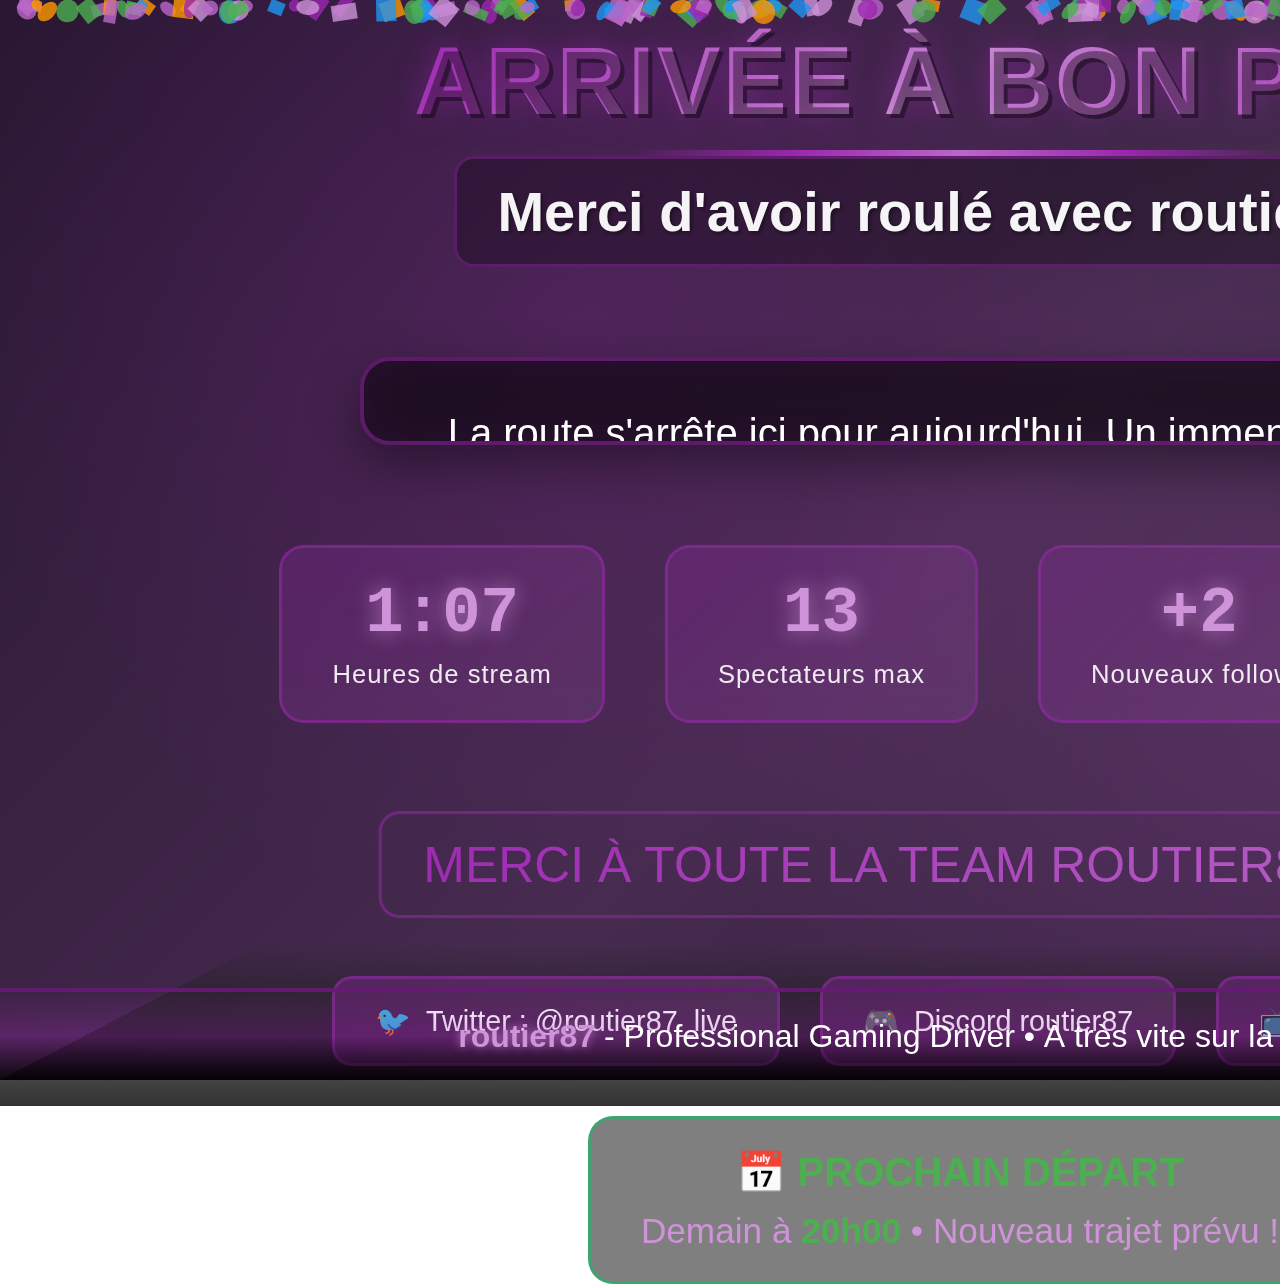
<file: scenes/scene_end.html>
<!DOCTYPE html>
<html lang="fr">
<head>
    <meta charset="UTF-8">
    <meta name="viewport" content="width=device-width, initial-scale=1.0">
    <title>Fin de Stream - routier87</title>
    <style>
        /* ===== RESET & BASE ===== */
        * {
            margin: 0;
            padding: 0;
            box-sizing: border-box;
        }

        body {
            font-family: 'Segoe UI', Tahoma, Geneva, Verdana, sans-serif;
            color: white;
            overflow: hidden;
            width: 1920px;
            height: 1080px;
            position: relative;
            background: transparent;
        }

        /* ===== FOND ANIMÉ FIN ===== */
        .end-bg {
            position: absolute;
            width: 100%;
            height: 100%;
            background: 
                radial-gradient(circle at 30% 30%, rgba(156, 39, 176, 0.2) 0%, transparent 40%),
                radial-gradient(circle at 70% 70%, rgba(186, 104, 200, 0.2) 0%, transparent 40%),
                linear-gradient(135deg, 
                    rgba(30, 10, 40, 0.95) 0%,
                    rgba(50, 20, 60, 0.9) 50%,
                    rgba(30, 10, 40, 0.95) 100%);
            animation: endGradient 15s ease infinite;
        }

        @keyframes endGradient {
            0%, 100% { 
                background-position: 0% 50%;
                opacity: 0.9;
            }
            50% { 
                background-position: 100% 50%;
                opacity: 1;
            }
        }

        /* ===== SOLEIL COUCHANT ===== */
        .sunset {
            position: absolute;
            width: 500px;
            height: 500px;
            top: -250px;
            right: -250px;
            background: radial-gradient(circle, 
                rgba(255, 100, 0, 0.8) 0%,
                rgba(255, 50, 0, 0.6) 30%,
                rgba(255, 0, 0, 0.4) 60%,
                transparent 70%);
            border-radius: 50%;
            animation: sunsetGlow 10s ease-in-out infinite alternate;
            filter: blur(40px);
        }

        @keyframes sunsetGlow {
            0% { 
                transform: scale(1);
                opacity: 0.7;
            }
            100% { 
                transform: scale(1.2);
                opacity: 0.9;
            }
        }

        /* ===== ROUTE FINALE ===== */
        .final-road {
            position: absolute;
            width: 100%;
            height: 300px;
            bottom: 0;
            background: linear-gradient(to top, 
                rgba(0, 0, 0, 0.8) 0%,
                rgba(30, 30, 30, 0.6) 50%,
                transparent 100%);
            transform: perspective(500px) rotateX(45deg);
            transform-origin: bottom;
            animation: roadDisappear 5s ease-out forwards;
        }

        @keyframes roadDisappear {
            0% { 
                transform: perspective(500px) rotateX(45deg) translateY(0);
                opacity: 1;
            }
            100% { 
                transform: perspective(500px) rotateX(45deg) translateY(300px);
                opacity: 0;
            }
        }

        /* ===== CONTENU PRINCIPAL ===== */
        .end-container {
            position: absolute;
            width: 100%;
            height: 100%;
            display: flex;
            flex-direction: column;
            justify-content: center;
            align-items: center;
            text-align: center;
            padding: 100px 50px 50px;
            z-index: 100;
            animation: endAppear 2s cubic-bezier(0.34, 1.56, 0.64, 1);
        }

        @keyframes endAppear {
            0% { 
                opacity: 0;
                transform: translateY(100px) scale(0.8);
            }
            60% {
                opacity: 1;
                transform: translateY(-10px) scale(1.05);
            }
            100% { 
                opacity: 1;
                transform: translateY(0) scale(1);
            }
        }

        .end-icon {
            font-size: 8em;
            margin-bottom: 30px;
            animation: endIconFloat 4s ease-in-out infinite;
            filter: drop-shadow(0 0 30px rgba(156, 39, 176, 0.7));
        }

        @keyframes endIconFloat {
            0%, 100% { 
                transform: translateY(0) rotate(0deg);
                filter: drop-shadow(0 0 30px rgba(156, 39, 176, 0.7));
            }
            25% { 
                transform: translateY(-30px) rotate(-10deg);
                filter: drop-shadow(0 0 40px rgba(186, 104, 200, 0.9));
            }
            50% { 
                transform: translateY(-15px) rotate(10deg);
                filter: drop-shadow(0 0 50px rgba(156, 39, 176, 1));
            }
            75% { 
                transform: translateY(-25px) rotate(-5deg);
                filter: drop-shadow(0 0 40px rgba(186, 104, 200, 0.9));
            }
        }

        .end-title {
            font-size: 6em;
            font-weight: 900;
            margin-bottom: 20px;
            background: linear-gradient(135deg, 
                #9C27B0 0%, 
                #BA68C8 25%, 
                #CE93D8 50%, 
                #BA68C8 75%, 
                #9C27B0 100%);
            -webkit-background-clip: text;
            background-clip: text;
            color: transparent;
            text-shadow: 
                4px 4px 0 rgba(0, 0, 0, 0.4),
                0 0 30px rgba(156, 39, 176, 0.5);
            animation: titlePulse 3s ease-in-out infinite;
            position: relative;
            letter-spacing: 2px;
        }

        @keyframes titlePulse {
            0%, 100% { 
                transform: scale(1);
                letter-spacing: 2px;
            }
            50% { 
                transform: scale(1.05);
                letter-spacing: 3px;
            }
        }

        .end-title::after {
            content: '';
            position: absolute;
            bottom: -20px;
            left: 20%;
            width: 60%;
            height: 6px;
            background: linear-gradient(to right, 
                transparent, 
                #9C27B0, 
                #BA68C8, 
                #9C27B0, 
                transparent);
            border-radius: 3px;
            animation: titleLine 3s ease-in-out infinite;
        }

        @keyframes titleLine {
            0%, 100% { 
                width: 60%; 
                left: 20%;
                opacity: 0.6;
            }
            50% { 
                width: 70%; 
                left: 15%;
                opacity: 1;
            }
        }

        .end-subtitle {
            font-size: 3.5em;
            margin-bottom: 50px;
            opacity: 0.95;
            text-shadow: 2px 2px 4px rgba(0, 0, 0, 0.5);
            background: rgba(0, 0, 0, 0.3);
            padding: 20px 40px;
            border-radius: 20px;
            border: 3px solid rgba(156, 39, 176, 0.4);
            animation: subtitleAppear 1s ease-out 0.5s both;
        }

        @keyframes subtitleAppear {
            0% { 
                opacity: 0;
                transform: translateY(30px);
            }
            100% { 
                opacity: 1;
                transform: translateY(0);
            }
        }

        /* ===== MESSAGE FINAL ===== */
        .end-message {
            font-size: 2.5em;
            max-width: 1200px;
            line-height: 1.6;
            margin: 40px 0 60px;
            padding: 40px 60px;
            background: rgba(0, 0, 0, 0.6);
            border-radius: 30px;
            backdrop-filter: blur(20px);
            border: 4px solid rgba(156, 39, 176, 0.5);
            box-shadow: 
                0 20px 50px rgba(0, 0, 0, 0.4),
                inset 0 0 50px rgba(156, 39, 176, 0.1);
            animation: messageAppear 1s ease-out 1s both;
            position: relative;
            overflow: hidden;
        }

        @keyframes messageAppear {
            0% { 
                opacity: 0;
                transform: scale(0.9) rotate(-2deg);
            }
            100% { 
                opacity: 1;
                transform: scale(1) rotate(0deg);
            }
        }

        .end-message::before {
            content: '';
            position: absolute;
            top: 0;
            left: -100%;
            width: 100%;
            height: 100%;
            background: linear-gradient(90deg, 
                transparent, 
                rgba(255, 255, 255, 0.05), 
                transparent);
            animation: messageShine 4s ease-in-out infinite;
        }

        @keyframes messageShine {
            0% { left: -100%; }
            100% { left: 100%; }
        }

        /* ===== STATISTIQUES FINALES ===== */
        .final-stats {
            display: flex;
            gap: 60px;
            margin: 40px 0;
            animation: statsAppear 1s ease-out 1.5s both;
        }

        @keyframes statsAppear {
            0% { 
                opacity: 0;
                transform: translateY(50px);
            }
            100% { 
                opacity: 1;
                transform: translateY(0);
            }
        }

        .final-stat {
            background: linear-gradient(135deg, 
                rgba(156, 39, 176, 0.25) 0%, 
                rgba(186, 104, 200, 0.15) 100%);
            padding: 30px 50px;
            border-radius: 25px;
            min-width: 220px;
            border: 3px solid rgba(156, 39, 176, 0.5);
            backdrop-filter: blur(15px);
            transition: all 0.5s ease;
            position: relative;
            overflow: hidden;
        }

        .final-stat:hover {
            transform: translateY(-15px) scale(1.1);
            background: linear-gradient(135deg, 
                rgba(156, 39, 176, 0.35) 0%, 
                rgba(186, 104, 200, 0.25) 100%);
            box-shadow: 
                0 20px 40px rgba(156, 39, 176, 0.3),
                inset 0 0 30px rgba(255, 255, 255, 0.1);
        }

        .final-stat::before {
            content: '';
            position: absolute;
            top: 0;
            left: -100%;
            width: 100%;
            height: 100%;
            background: linear-gradient(90deg, 
                transparent, 
                rgba(255, 255, 255, 0.1), 
                transparent);
            transition: left 0.8s;
        }

        .final-stat:hover::before {
            left: 100%;
        }

        .stat-number {
            font-size: 4em;
            font-weight: 900;
            color: #CE93D8;
            margin-bottom: 10px;
            font-family: 'Courier New', monospace;
            text-shadow: 0 0 20px rgba(206, 147, 216, 0.7);
        }

        .stat-label {
            font-size: 1.6em;
            opacity: 0.9;
            letter-spacing: 1px;
        }

        /* ===== MERCI & RÉSEAUX ===== */
        .thank-you {
            font-size: 3em;
            margin: 50px 0 30px;
            animation: thankYouPulse 2s ease-in-out infinite;
            background: linear-gradient(135deg, #9C27B0, #BA68C8);
            -webkit-background-clip: text;
            background-clip: text;
            color: transparent;
            padding: 20px 40px;
            border-radius: 20px;
            border: 3px solid rgba(156, 39, 176, 0.5);
        }

        @keyframes thankYouPulse {
            0%, 100% { transform: scale(1); }
            50% { transform: scale(1.05); }
        }

        .social-links {
            display: flex;
            gap: 40px;
            margin-top: 30px;
            animation: linksAppear 1s ease-out 2s both;
        }

        .social-link {
            background: linear-gradient(135deg, 
                rgba(156, 39, 176, 0.3) 0%, 
                rgba(186, 104, 200, 0.2) 100%);
            padding: 25px 40px;
            border-radius: 20px;
            font-size: 1.8em;
            border: 3px solid rgba(156, 39, 176, 0.5);
            backdrop-filter: blur(10px);
            transition: all 0.4s ease;
            cursor: pointer;
            min-width: 250px;
            text-align: center;
            display: flex;
            align-items: center;
            justify-content: center;
            gap: 15px;
        }

        .social-link:hover {
            transform: translateY(-10px) scale(1.1);
            background: linear-gradient(135deg, 
                rgba(156, 39, 176, 0.5) 0%, 
                rgba(186, 104, 200, 0.4) 100%);
            box-shadow: 0 20px 40px rgba(156, 39, 176, 0.4);
        }

        /* ===== PROCHAIN STREAM ===== */
        .next-stream {
            margin-top: 50px;
            padding: 30px 50px;
            background: rgba(0, 0, 0, 0.5);
            border-radius: 25px;
            border: 3px solid rgba(0, 200, 100, 0.5);
            animation: nextStreamAppear 1s ease-out 2.5s both;
        }

        .next-stream h3 {
            font-size: 2.5em;
            color: #4CAF50;
            margin-bottom: 15px;
        }

        .next-stream p {
            font-size: 2.2em;
            color: #CE93D8;
        }

        /* ===== CONFETTIS FINAUX ===== */
        .confetti-container {
            position: absolute;
            width: 100%;
            height: 100%;
            pointer-events: none;
            z-index: 50;
        }

        .confetti {
            position: absolute;
            width: 20px;
            height: 20px;
            background: var(--color);
            border-radius: 50%;
            animation: confettiFall 5s linear forwards;
            opacity: 0.8;
        }

        @keyframes confettiFall {
            0% {
                transform: translateY(-100px) translateX(calc(var(--x) * 1920px)) rotate(0deg);
                opacity: 0;
            }
            10% {
                opacity: 1;
            }
            90% {
                opacity: 1;
            }
            100% {
                transform: translateY(1080px) translateX(calc(var(--x) * 1920px + var(--dx) * 200px)) rotate(720deg);
                opacity: 0;
            }
        }

        /* ===== FOOTER FINAL ===== */
        .final-footer {
            position: absolute;
            bottom: 0;
            left: 0;
            width: 100%;
            text-align: center;
            font-size: 2em;
            padding: 25px;
            background: linear-gradient(to top, 
                rgba(0, 0, 0, 0.8) 0%,
                rgba(156, 39, 176, 0.3) 50%,
                transparent 100%);
            border-top: 4px solid rgba(156, 39, 176, 0.6);
            animation: footerAppear 1s ease-out 3s both;
            z-index: 100;
        }

        .final-footer strong {
            color: #CE93D8;
            text-shadow: 0 0 10px rgba(206, 147, 216, 0.7);
        }
    </style>
</head>
<body>
    <!-- Fond animé -->
    <div class="end-bg"></div>

    <!-- Soleil couchant -->
    <div class="sunset"></div>

    <!-- Route finale -->
    <div class="final-road"></div>

    <!-- Confettis -->
    <div class="confetti-container" id="confetti"></div>

    <!-- Contenu principal -->
    <div class="end-container">
        <div class="end-icon">🏁</div>
        <h1 class="end-title">ARRIVÉE À BON PORT</h1>
        <h2 class="end-subtitle">Merci d'avoir roulé avec routier87 !</h2>

        <!-- Message final -->
        <div class="end-message">
            La route s'arrête ici pour aujourd'hui. Un immense merci à tous les routiers présents 
            pour ce super voyage ! Vous avez été incroyables, merci pour vos encouragements, 
            vos messages et votre bonne humeur. <br><br>
            <span style="color: #CE93D8; font-weight: bold;">
                On se retrouve très vite pour de nouvelles aventures !
            </span>
        </div>

        <!-- Statistiques finales -->
        <div class="final-stats">
            <div class="final-stat">
                <div class="stat-number" id="stat-hours">2:15</div>
                <div class="stat-label">Heures de stream</div>
            </div>
            <div class="final-stat">
                <div class="stat-number" id="stat-viewers">42</div>
                <div class="stat-label">Spectateurs max</div>
            </div>
            <div class="final-stat">
                <div class="stat-number" id="stat-followers">+8</div>
                <div class="stat-label">Nouveaux follows</div>
            </div>
            <div class="final-stat">
                <div class="stat-number" id="stat-likes">156</div>
                <div class="stat-label">Likes ❤️</div>
            </div>
        </div>

        <!-- Message de remerciement -->
        <div class="thank-you">
            MERCI À TOUTE LA TEAM ROUTIER87 ! 🚛💨
        </div>

        <!-- Liens réseaux -->
        <div class="social-links">
            <div class="social-link" onclick="openLink('twitter')">
                <span style="color: #1DA1F2;">🐦</span>
                Twitter : @routier87_live
            </div>
            <div class="social-link" onclick="openLink('discord')">
                <span style="color: #7289DA;">🎮</span>
                Discord routier87
            </div>
            <div class="social-link" onclick="openLink('youtube')">
                <span style="color: #FF0000;">📺</span>
                YouTube routier87
            </div>
        </div>

        <!-- Prochain stream -->
        <div class="next-stream">
            <h3>📅 PROCHAIN DÉPART</h3>
            <p>Demain à <strong style="color: #4CAF50;">20h00</strong> • Nouveau trajet prévu !</p>
        </div>
    </div>

    <!-- Footer final -->
    <div class="final-footer">
        <strong>routier87</strong> - Professional Gaming Driver • À très vite sur la route ! 🚚✨
    </div>

    <script>
        // ===== CONFIGURATION =====
        const endConfig = {
            streamDuration: "2:15",
            maxViewers: 42,
            newFollowers: 8,
            totalLikes: 156,
            nextStream: "à la prochaine",
            socialLinks: {
                twitter: "",
                discord: "https://discord.gg/N5AbaAw7yu",
                youtube: "https://www.youtube.com/@Routier87"
            }
        };

        // ===== INITIALISATION =====
        document.addEventListener('DOMContentLoaded', function() {
            console.log("🏁 Scène Fin de Stream routier87 chargée");
            
            // Mettre à jour les statistiques
            updateEndStats();
            
            // Lancer les confettis
            launchConfetti();
            
            // Animation de la route
            animateFinalRoad();
            
            // Sons de fin (optionnel)
            playEndSounds();
            
            // Message de remerciement animé
            animateThankYou();
        });

        // ===== FONCTIONS =====
        function updateEndStats() {
            document.getElementById('stat-hours').textContent = endConfig.streamDuration;
            document.getElementById('stat-viewers').textContent = endConfig.maxViewers;
            document.getElementById('stat-followers').textContent = `+${endConfig.newFollowers}`;
            document.getElementById('stat-likes').textContent = endConfig.totalLikes;
            
            // Animation des chiffres
            animateNumbers();
        }

        function animateNumbers() {
            const numbers = document.querySelectorAll('.stat-number');
            numbers.forEach((element, index) => {
                const finalValue = element.textContent;
                element.textContent = '0';
                
                let start = 0;
                const end = parseInt(finalValue.replace('+', '').replace(':', ''));
                const duration = 2000;
                const increment = end / (duration / 16);
                
                const timer = setInterval(() => {
                    start += increment;
                    if (start >= end) {
                        element.textContent = finalValue;
                        clearInterval(timer);
                    } else {
                        if (index === 0) {
                            // Format heures:minutes
                            const hours = Math.floor(start / 60);
                            const minutes = Math.floor(start % 60);
                            element.textContent = `${hours}:${minutes.toString().padStart(2, '0')}`;
                        } else {
                            element.textContent = index === 2 ? `+${Math.floor(start)}` : Math.floor(start);
                        }
                    }
                }, 16);
            });
        }

        function launchConfetti() {
            const container = document.getElementById('confetti');
            const colors = ['#9C27B0', '#BA68C8', '#CE93D8', '#4CAF50', '#2196F3', '#FF9800'];
            const count = 200;
            
            for (let i = 0; i < count; i++) {
                const confetti = document.createElement('div');
                confetti.className = 'confetti';
                confetti.style.cssText = `
                    --x: ${Math.random()};
                    --dx: ${Math.random() * 2 - 1};
                    --color: ${colors[Math.floor(Math.random() * colors.length)]};
                    left: ${Math.random() * 100}%;
                    animation-delay: ${Math.random() * 3}s;
                    width: ${Math.random() * 15 + 10}px;
                    height: ${Math.random() * 15 + 10}px;
                    background: var(--color);
                    border-radius: ${Math.random() > 0.5 ? '50%' : '0'};
                    transform: rotate(${Math.random() * 360}deg);
                `;
                container.appendChild(confetti);
            }
            
            // Relancer les confettis toutes les 5 secondes
            setInterval(() => {
                const newConfetti = document.createElement('div');
                newConfetti.className = 'confetti';
                newConfetti.style.cssText = `
                    --x: ${Math.random()};
                    --dx: ${Math.random() * 2 - 1};
                    --color: ${colors[Math.floor(Math.random() * colors.length)]};
                    left: ${Math.random() * 100}%;
                    animation-delay: 0s;
                    width: ${Math.random() * 15 + 10}px;
                    height: ${Math.random() * 15 + 10}px;
                    background: var(--color);
                    border-radius: ${Math.random() > 0.5 ? '50%' : '0'};
                `;
                container.appendChild(newConfetti);
                
                // Nettoyer après animation
                setTimeout(() => {
                    if (newConfetti.parentNode) {
                        newConfetti.remove();
                    }
                }, 5000);
            }, 5000);
        }

        function animateFinalRoad() {
            const road = document.querySelector('.final-road');
            let position = 0;
            
            const interval = setInterval(() => {
                position += 5;
                road.style.transform = `perspective(500px) rotateX(45deg) translateY(${position}px)`;
                
                if (position > 300) {
                    clearInterval(interval);
                    road.style.opacity = '0';
                }
            }, 100);
        }

        function playEndSounds() {
            // Optionnel : jouer un son de fin
            // const audio = new Audio('sounds/end_sound.mp3');
            // audio.volume = 0.3;
            // audio.play().catch(e => console.log("Son non joué"));
        }

        function animateThankYou() {
            const thankYou = document.querySelector('.thank-you');
            let scale = 1;
            let growing = true;
            
            setInterval(() => {
                if (growing) {
                    scale += 0.01;
                    if (scale >= 1.05) growing = false;
                } else {
                    scale -= 0.01;
                    if (scale <= 1) growing = true;
                }
                thankYou.style.transform = `scale(${scale})`;
            }, 50);
        }

        function openLink(platform) {
            const url = endConfig.socialLinks[platform];
            if (url) {
                // Pour OBS, on peut afficher une notification
                console.log(`Ouverture de ${platform}: ${url}`);
                
                // Effet visuel sur le bouton cliqué
                const link = event.target.closest('.social-link');
                if (link) {
                    link.style.background = 'linear-gradient(135deg, rgba(156, 39, 176, 0.7), rgba(186, 104, 200, 0.6))';
                    link.style.transform = 'scale(1.2)';
                    
                    setTimeout(() => {
                        link.style.background = '';
                        link.style.transform = '';
                    }, 300);
                }
            }
        }

        // ===== RACCOURCIS CLAVIER =====
        document.addEventListener('keydown', function(e) {
            switch(e.key) {
                case 'c': // Plus de confettis
                    launchConfetti();
                    break;
                case 'r': // Relancer l'animation de la route
                    document.querySelector('.final-road').style.cssText = `
                        position: absolute;
                        width: 100%;
                        height: 300px;
                        bottom: 0;
                        background: linear-gradient(to top, 
                            rgba(0, 0, 0, 0.8) 0%,
                            rgba(30, 30, 30, 0.6) 50%,
                            transparent 100%);
                        transform: perspective(500px) rotateX(45deg) translateY(0);
                        opacity: 1;
                    `;
                    setTimeout(animateFinalRoad, 100);
                    break;
                case '1': openLink('twitter'); break;
                case '2': openLink('discord'); break;
                case '3': openLink('youtube'); break;
                case '+': // Augmenter les follows
                    endConfig.newFollowers++;
                    updateEndStats();
                    break;
            }
        });

        // ===== API POUR OBS =====
        window.END_SCENE = {
            updateStats: (stats) => {
                if (stats.streamDuration) endConfig.streamDuration = stats.streamDuration;
                if (stats.maxViewers) endConfig.maxViewers = stats.maxViewers;
                if (stats.newFollowers) endConfig.newFollowers = stats.newFollowers;
                if (stats.totalLikes) endConfig.totalLikes = stats.totalLikes;
                updateEndStats();
            },
            launchMoreConfetti: () => launchConfetti(),
            setNextStream: (time) => {
                endConfig.nextStream = time;
                document.querySelector('.next-stream p').innerHTML = 
                    `Demain à <strong style="color: #4CAF50;">${time}</strong> • Nouveau trajet prévu !`;
            }
        };
    </script>
</body>
</html>
</file>
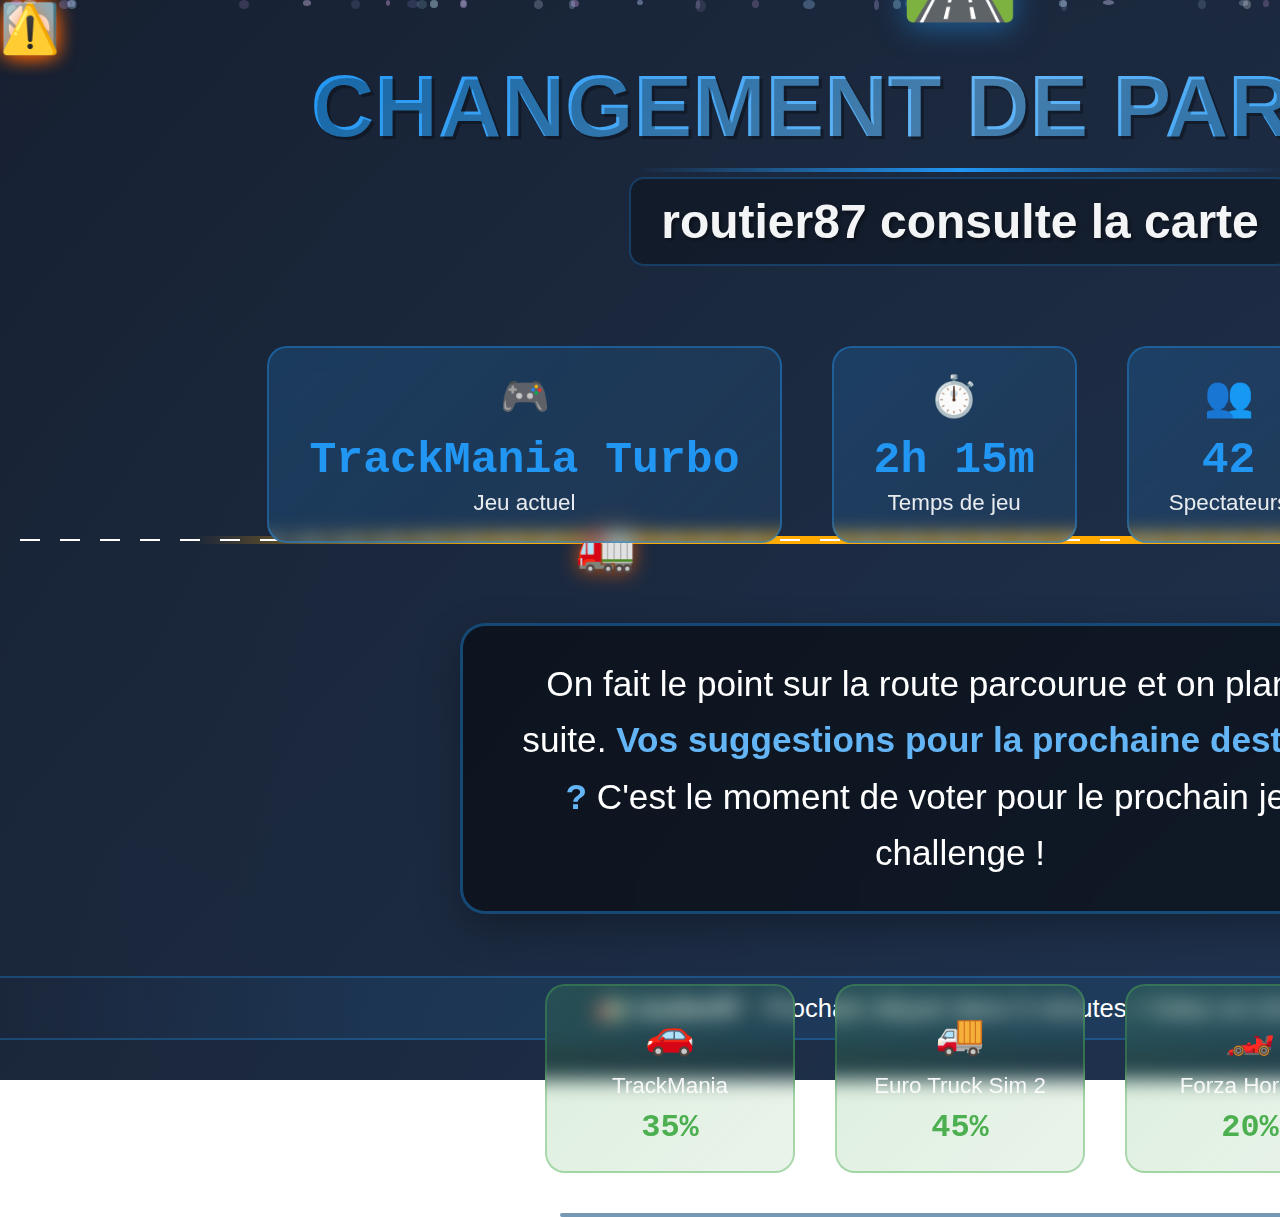
<file: scenes/scene_inter.html>
<!DOCTYPE html>
<html lang="fr">
<head>
    <meta charset="UTF-8">
    <meta name="viewport" content="width=device-width, initial-scale=1.0">
    <title>Intermission - routier87</title>
    <style>
        /* ===== RESET & BASE ===== */
        * {
            margin: 0;
            padding: 0;
            box-sizing: border-box;
        }

        body {
            font-family: 'Segoe UI', Tahoma, Geneva, Verdana, sans-serif;
            color: white;
            overflow: hidden;
            width: 1920px;
            height: 1080px;
            position: relative;
            background: transparent;
        }

        /* ===== FOND ANIMÉ INTERMISSION ===== */
        .inter-bg {
            position: absolute;
            width: 100%;
            height: 100%;
            background: 
                radial-gradient(circle at 20% 30%, rgba(33, 150, 243, 0.15) 0%, transparent 40%),
                radial-gradient(circle at 80% 70%, rgba(66, 165, 245, 0.15) 0%, transparent 40%),
                linear-gradient(135deg, 
                    rgba(10, 15, 30, 0.95) 0%,
                    rgba(20, 25, 50, 0.9) 50%,
                    rgba(10, 15, 30, 0.95) 100%);
            background-size: 400% 400%;
            animation: interGradient 20s ease infinite;
        }

        @keyframes interGradient {
            0%, 100% { background-position: 0% 50%; }
            50% { background-position: 100% 50%; }
        }

        /* ===== ÉLÉMENTS DE CARTE ANIMÉS ===== */
        .map-elements {
            position: absolute;
            width: 100%;
            height: 100%;
            pointer-events: none;
        }

        .road {
            position: absolute;
            width: 80%;
            height: 8px;
            background: linear-gradient(to right, 
                transparent 0%,
                #FFAA00 20%,
                #FFAA00 80%,
                transparent 100%);
            top: 50%;
            left: 10%;
            transform: translateY(-50%);
            animation: roadFlow 4s linear infinite;
        }

        @keyframes roadFlow {
            0% { background-position: 0% 0; }
            100% { background-position: 200% 0; }
        }

        .road-line {
            position: absolute;
            width: 100%;
            height: 2px;
            background: repeating-linear-gradient(
                to right,
                transparent,
                transparent 20px,
                white 20px,
                white 40px
            );
            top: 50%;
            left: 0;
            transform: translateY(-50%);
            animation: lineMove 2s linear infinite;
        }

        @keyframes lineMove {
            0% { transform: translateY(-50%) translateX(0); }
            100% { transform: translateY(-50%) translateX(-40px); }
        }

        .car-marker {
            position: absolute;
            top: 48%;
            left: 30%;
            font-size: 3em;
            animation: carBounce 2s ease-in-out infinite;
            filter: drop-shadow(0 0 10px rgba(255, 100, 0, 0.7));
        }

        @keyframes carBounce {
            0%, 100% { transform: translateY(0); }
            50% { transform: translateY(-10px); }
        }

        /* ===== CONTENU PRINCIPAL ===== */
        .inter-container {
            position: absolute;
            width: 100%;
            height: 100%;
            display: flex;
            flex-direction: column;
            justify-content: center;
            align-items: center;
            text-align: center;
            padding: 100px 50px 50px;
            z-index: 100;
            animation: containerAppear 1s cubic-bezier(0.34, 1.56, 0.64, 1);
        }

        @keyframes containerAppear {
            0% { 
                opacity: 0;
                transform: translateY(50px) scale(0.9);
            }
            100% { 
                opacity: 1;
                transform: translateY(0) scale(1);
            }
        }

        .inter-icon {
            font-size: 6em;
            margin-bottom: 30px;
            animation: iconFloat 4s ease-in-out infinite;
            filter: drop-shadow(0 5px 15px rgba(33, 150, 243, 0.5));
        }

        @keyframes iconFloat {
            0%, 100% { transform: translateY(0) rotate(0deg); }
            25% { transform: translateY(-20px) rotate(5deg); }
            50% { transform: translateY(-10px) rotate(-5deg); }
            75% { transform: translateY(-15px) rotate(3deg); }
        }

        .inter-title {
            font-size: 5.5em;
            font-weight: 900;
            margin-bottom: 20px;
            background: linear-gradient(135deg, #2196F3 0%, #64B5F6 50%, #2196F3 100%);
            -webkit-background-clip: text;
            background-clip: text;
            color: transparent;
            text-shadow: 3px 3px 0 rgba(0, 0, 0, 0.3);
            animation: titleShimmer 3s linear infinite;
            position: relative;
        }

        @keyframes titleShimmer {
            0% { background-position: 0% center; }
            100% { background-position: 200% center; }
        }

        .inter-title::after {
            content: '';
            position: absolute;
            bottom: -15px;
            left: 25%;
            width: 50%;
            height: 4px;
            background: linear-gradient(to right, transparent, #2196F3, transparent);
            animation: titleLine 3s ease-in-out infinite;
        }

        @keyframes titleLine {
            0%, 100% { width: 50%; left: 25%; opacity: 0.7; }
            50% { width: 60%; left: 20%; opacity: 1; }
        }

        .inter-subtitle {
            font-size: 3em;
            margin-bottom: 40px;
            opacity: 0.95;
            text-shadow: 2px 2px 4px rgba(0, 0, 0, 0.5);
            background: rgba(0, 0, 0, 0.3);
            padding: 15px 30px;
            border-radius: 15px;
            border: 2px solid rgba(33, 150, 243, 0.3);
        }

        /* ===== STATISTIQUES ANIMÉES ===== */
        .stats-container {
            display: flex;
            gap: 50px;
            margin: 40px 0;
            animation: statsAppear 1s ease-out 0.5s both;
        }

        @keyframes statsAppear {
            0% { 
                opacity: 0;
                transform: translateY(30px);
            }
            100% { 
                opacity: 1;
                transform: translateY(0);
            }
        }

        .stat-card {
            background: linear-gradient(135deg, 
                rgba(33, 150, 243, 0.2) 0%, 
                rgba(66, 165, 245, 0.1) 100%);
            padding: 25px 40px;
            border-radius: 20px;
            min-width: 200px;
            border: 2px solid rgba(33, 150, 243, 0.4);
            backdrop-filter: blur(10px);
            transition: all 0.4s ease;
            position: relative;
            overflow: hidden;
        }

        .stat-card:hover {
            transform: translateY(-10px) scale(1.05);
            background: linear-gradient(135deg, 
                rgba(33, 150, 243, 0.3) 0%, 
                rgba(66, 165, 245, 0.2) 100%);
            box-shadow: 0 15px 30px rgba(33, 150, 243, 0.2);
        }

        .stat-card::before {
            content: '';
            position: absolute;
            top: 0;
            left: -100%;
            width: 100%;
            height: 100%;
            background: linear-gradient(90deg, 
                transparent, 
                rgba(255, 255, 255, 0.1), 
                transparent);
            transition: left 0.7s;
        }

        .stat-card:hover::before {
            left: 100%;
        }

        .stat-icon {
            font-size: 2.5em;
            margin-bottom: 15px;
            color: #64B5F6;
        }

        .stat-value {
            font-size: 2.8em;
            font-weight: bold;
            color: #2196F3;
            margin-bottom: 5px;
            font-family: 'Courier New', monospace;
        }

        .stat-label {
            font-size: 1.4em;
            opacity: 0.9;
        }

        /* ===== MESSAGE PRINCIPAL ===== */
        .inter-message {
            font-size: 2.2em;
            max-width: 1000px;
            line-height: 1.6;
            margin: 40px 0;
            padding: 30px 50px;
            background: rgba(0, 0, 0, 0.5);
            border-radius: 25px;
            backdrop-filter: blur(15px);
            border: 3px solid rgba(33, 150, 243, 0.4);
            box-shadow: 0 15px 40px rgba(0, 0, 0, 0.3);
            animation: messagePop 1s ease-out 0.8s both;
        }

        @keyframes messagePop {
            0% { 
                opacity: 0;
                transform: scale(0.8) rotate(-2deg);
            }
            100% { 
                opacity: 1;
                transform: scale(1) rotate(0deg);
            }
        }

        /* ===== VOTES & INTERACTION ===== */
        .vote-container {
            display: flex;
            gap: 40px;
            margin-top: 30px;
            animation: voteAppear 1s ease-out 1s both;
        }

        .vote-option {
            background: linear-gradient(135deg, 
                rgba(76, 175, 80, 0.2) 0%, 
                rgba(56, 142, 60, 0.1) 100%);
            padding: 25px 35px;
            border-radius: 20px;
            border: 2px solid rgba(76, 175, 80, 0.4);
            backdrop-filter: blur(10px);
            transition: all 0.4s ease;
            cursor: pointer;
            min-width: 250px;
            text-align: center;
            position: relative;
            overflow: hidden;
        }

        .vote-option:hover {
            transform: translateY(-8px);
            background: linear-gradient(135deg, 
                rgba(76, 175, 80, 0.3) 0%, 
                rgba(56, 142, 60, 0.2) 100%);
            box-shadow: 0 15px 30px rgba(76, 175, 80, 0.2);
        }

        .vote-percentage {
            font-size: 2em;
            font-weight: bold;
            color: #4CAF50;
            margin-top: 10px;
            font-family: 'Courier New', monospace;
        }

        /* ===== PROGRESSION TEMPS ===== */
        .inter-progress {
            width: 800px;
            height: 12px;
            background: rgba(0, 0, 0, 0.4);
            border-radius: 6px;
            margin-top: 40px;
            overflow: hidden;
            border: 2px solid rgba(33, 150, 243, 0.3);
            position: relative;
        }

        .inter-progress-bar {
            height: 100%;
            background: linear-gradient(to right, #2196F3, #64B5F6);
            width: 30%;
            border-radius: 6px;
            animation: progressMove 5s ease-in-out infinite alternate;
            position: relative;
        }

        .inter-progress-bar::after {
            content: '';
            position: absolute;
            top: 0;
            left: 0;
            right: 0;
            bottom: 0;
            background: linear-gradient(90deg, 
                transparent, 
                rgba(255, 255, 255, 0.2), 
                transparent);
            animation: progressShine 2s linear infinite;
        }

        @keyframes progressMove {
            0% { width: 30%; }
            100% { width: 70%; }
        }

        @keyframes progressShine {
            0% { transform: translateX(-100%); }
            100% { transform: translateX(100%); }
        }

        /* ===== PARTICULES ===== */
        .particles-inter {
            position: absolute;
            width: 100%;
            height: 100%;
            pointer-events: none;
            z-index: 1;
        }

        .particle {
            position: absolute;
            width: 10px;
            height: 10px;
            background: rgba(33, 150, 243, 0.3);
            border-radius: 50%;
            animation: particleFloat 10s linear infinite;
        }

        @keyframes particleFloat {
            0% {
                transform: translateY(1080px) translateX(calc(var(--x) * 1920px));
                opacity: 0;
            }
            10% {
                opacity: 0.8;
            }
            90% {
                opacity: 0.8;
            }
            100% {
                transform: translateY(-100px) translateX(calc(var(--x) * 1920px + 100px));
                opacity: 0;
            }
        }

        /* ===== FOOTER ===== */
        .inter-footer {
            position: absolute;
            bottom: 40px;
            left: 0;
            width: 100%;
            text-align: center;
            font-size: 1.6em;
            padding: 15px;
            background: linear-gradient(90deg, 
                transparent, 
                rgba(33, 150, 243, 0.1) 20%, 
                rgba(33, 150, 243, 0.1) 80%, 
                transparent);
            border-top: 2px solid rgba(33, 150, 243, 0.3);
            border-bottom: 2px solid rgba(33, 150, 243, 0.3);
            animation: footerSlide 15s linear infinite;
        }

        @keyframes footerSlide {
            0% { background-position: -200% 0; }
            100% { background-position: 200% 0; }
        }
    </style>
</head>
<body>
    <!-- Fond animé -->
    <div class="inter-bg"></div>

    <!-- Éléments de carte -->
    <div class="map-elements">
        <div class="road"></div>
        <div class="road-line"></div>
        <div class="car-marker">🚛</div>
        
        <!-- Signaux routiers -->
        <div class="road-sign" style="top: 30%; left: 20%; animation-delay: 0s;">🛑</div>
        <div class="road-sign" style="top: 40%; left: 60%; animation-delay: 1s;">🔄</div>
        <div class="road-sign" style="top: 60%; left: 40%; animation-delay: 2s;">⚠️</div>
    </div>

    <!-- Particules -->
    <div class="particles-inter" id="particles-container"></div>

    <!-- Contenu principal -->
    <div class="inter-container">
        <div class="inter-icon">🛣️</div>
        <h1 class="inter-title">CHANGEMENT DE PARCOURS</h1>
        <h2 class="inter-subtitle">routier87 consulte la carte</h2>

        <!-- Statistiques -->
        <div class="stats-container">
            <div class="stat-card">
                <div class="stat-icon">🎮</div>
                <div class="stat-value" id="stat-game">TrackMania</div>
                <div class="stat-label">Jeu actuel</div>
            </div>
            <div class="stat-card">
                <div class="stat-icon">⏱️</div>
                <div class="stat-value" id="stat-time">2h 15m</div>
                <div class="stat-label">Temps de jeu</div>
            </div>
            <div class="stat-card">
                <div class="stat-icon">👥</div>
                <div class="stat-value" id="stat-viewers">42</div>
                <div class="stat-label">Spectateurs</div>
            </div>
            <div class="stat-card">
                <div class="stat-icon">🏆</div>
                <div class="stat-value" id="stat-record">1:24.56</div>
                <div class="stat-label">Meilleur temps</div>
            </div>
        </div>

        <!-- Message principal -->
        <div class="inter-message">
            On fait le point sur la route parcourue et on planifie la suite. 
            <span style="color: #64B5F6; font-weight: bold;">Vos suggestions pour la prochaine destination ?</span> 
            C'est le moment de voter pour le prochain jeu ou challenge !
        </div>

        <!-- Options de vote -->
        <div class="vote-container">
            <div class="vote-option" onclick="voteFor(1)">
                <div class="stat-icon">🚗</div>
                <div class="stat-label">TrackMania</div>
                <div class="vote-percentage" id="vote-1">35%</div>
            </div>
            <div class="vote-option" onclick="voteFor(2)">
                <div class="stat-icon">🚚</div>
                <div class="stat-label">Euro Truck Sim 2</div>
                <div class="vote-percentage" id="vote-2">45%</div>
            </div>
            <div class="vote-option" onclick="voteFor(3)">
                <div class="stat-icon">🏎️</div>
                <div class="stat-label">Forza Horizon</div>
                <div class="vote-percentage" id="vote-3">20%</div>
            </div>
        </div>

        <!-- Barre de progression -->
        <div class="inter-progress">
            <div class="inter-progress-bar"></div>
        </div>
    </div>

    <!-- Footer -->
    <div class="inter-footer">
        🚛 <strong>routier87</strong> - Prochain départ dans <span id="next-departure">5 minutes</span> • Votez en tchat !
    </div>

    <script>
        // ===== CONFIGURATION =====
        const interConfig = {
            currentGame: "TrackMania Turbo",
            nextGames: [
                { name: "TrackMania", votes: 35, icon: "🚗" },
                { name: "Euro Truck Sim 2", votes: 45, icon: "🚚" },
                { name: "Forza Horizon 5", votes: 20, icon: "🏎️" }
            ],
            streamTime: "2h 15m",
            viewers: 42,
            bestTime: "1:24.56",
            nextDeparture: 5 // minutes
        };

        // ===== INITIALISATION =====
        document.addEventListener('DOMContentLoaded', function() {
            console.log("🎮 Scène Intermission routier87 chargée");
            
            // Mettre à jour les statistiques
            updateStats();
            
            // Créer les particules
            createParticles();
            
            // Animation des signaux routiers
            animateRoadSigns();
            
            // Démarrer le compte à rebours
            startNextDepartureTimer();
            
            // Simulation de votes aléatoires
            simulateVotes();
        });

        // ===== FONCTIONS =====
        function updateStats() {
            document.getElementById('stat-game').textContent = interConfig.currentGame;
            document.getElementById('stat-time').textContent = interConfig.streamTime;
            document.getElementById('stat-viewers').textContent = interConfig.viewers;
            document.getElementById('stat-record').textContent = interConfig.bestTime;
            
            // Mettre à jour les votes
            interConfig.nextGames.forEach((game, index) => {
                document.getElementById(`vote-${index + 1}`).textContent = `${game.votes}%`;
            });
        }

        function createParticles() {
            const container = document.getElementById('particles-container');
            const particleCount = 50;
            
            for (let i = 0; i < particleCount; i++) {
                const particle = document.createElement('div');
                particle.className = 'particle';
                particle.style.cssText = `
                    --x: ${Math.random()};
                    left: ${Math.random() * 100}%;
                    animation-delay: ${Math.random() * 10}s;
                    width: ${Math.random() * 8 + 4}px;
                    height: ${Math.random() * 8 + 4}px;
                    background: rgba(${Math.random() * 100 + 155}, ${Math.random() * 100 + 155}, 255, ${Math.random() * 0.3 + 0.1});
                `;
                container.appendChild(particle);
            }
        }

        function animateRoadSigns() {
            const signs = document.querySelectorAll('.road-sign');
            signs.forEach((sign, index) => {
                sign.style.cssText = `
                    position: absolute;
                    font-size: 3em;
                    animation: roadSignFloat 3s ease-in-out infinite ${index * 0.5}s;
                    filter: drop-shadow(0 0 10px rgba(255, 100, 0, 0.7));
                `;
                
                // Ajouter l'animation CSS
                const style = document.createElement('style');
                style.textContent = `
                    @keyframes roadSignFloat {
                        0%, 100% { transform: translateY(0) rotate(0deg); }
                        50% { transform: translateY(-20px) rotate(10deg); }
                    }
                `;
                document.head.appendChild(style);
            });
        }

        function voteFor(option) {
            // Augmenter les votes pour l'option choisie
            interConfig.nextGames[option - 1].votes += 5;
            
            // Recalculer les pourcentages
            const totalVotes = interConfig.nextGames.reduce((sum, game) => sum + game.votes, 0);
            interConfig.nextGames.forEach(game => {
                game.votes = Math.round((game.votes / totalVotes) * 100);
            });
            
            // Mettre à jour l'affichage
            updateStats();
            
            // Effet visuel
            const voteElement = document.getElementById(`vote-${option}`);
            voteElement.style.transform = 'scale(1.3)';
            voteElement.style.color = '#4CAF50';
            
            setTimeout(() => {
                voteElement.style.transform = 'scale(1)';
                setTimeout(() => {
                    voteElement.style.color = '';
                }, 300);
            }, 300);
        }

        function simulateVotes() {
            // Simulation aléatoire de votes
            setInterval(() => {
                const randomOption = Math.floor(Math.random() * 3) + 1;
                const randomChange = Math.random() > 0.5 ? 1 : -1;
                
                interConfig.nextGames[randomOption - 1].votes += randomChange;
                
                // S'assurer que les votes restent positifs
                interConfig.nextGames.forEach(game => {
                    if (game.votes < 0) game.votes = 0;
                    if (game.votes > 100) game.votes = 100;
                });
                
                // Recalculer les pourcentages
                const totalVotes = interConfig.nextGames.reduce((sum, game) => sum + game.votes, 0);
                if (totalVotes > 0) {
                    interConfig.nextGames.forEach(game => {
                        game.votes = Math.round((game.votes / totalVotes) * 100);
                    });
                }
                
                updateStats();
            }, 5000); // Toutes les 5 secondes
        }

        function startNextDepartureTimer() {
            let minutesLeft = interConfig.nextDeparture;
            const departureElement = document.getElementById('next-departure');
            
            const timer = setInterval(() => {
                minutesLeft--;
                
                if (minutesLeft >= 0) {
                    departureElement.textContent = `${minutesLeft} minute${minutesLeft > 1 ? 's' : ''}`;
                    
                    // Changement de couleur
                    if (minutesLeft <= 1) {
                        departureElement.style.color = '#FF4444';
                        departureElement.style.animation = 'pulse 1s infinite';
                    } else if (minutesLeft <= 3) {
                        departureElement.style.color = '#FFAA44';
                    }
                } else {
                    departureElement.textContent = 'MAINTENANT !';
                    departureElement.style.color = '#4CAF50';
                    clearInterval(timer);
                }
            }, 60000); // Toutes les minutes
        }

        // ===== RACCOURCIS CLAVIER =====
        document.addEventListener('keydown', function(e) {
            switch(e.key) {
                case '1': voteFor(1); break;
                case '2': voteFor(2); break;
                case '3': voteFor(3); break;
                case 'r': // Reset votes
                    interConfig.nextGames.forEach(game => game.votes = 33);
                    updateStats();
                    break;
                case 'ArrowUp': // Augmenter spectateurs
                    interConfig.viewers++;
                    updateStats();
                    break;
                case 'ArrowDown': // Diminuer spectateurs
                    if (interConfig.viewers > 0) interConfig.viewers--;
                    updateStats();
                    break;
            }
        });

        // ===== API POUR OBS =====
        window.INTERMISSION_SCENE = {
            getStats: () => interConfig,
            setViewers: (count) => {
                interConfig.viewers = count;
                updateStats();
            },
            setGame: (gameName) => {
                interConfig.currentGame = gameName;
                updateStats();
            },
            resetVotes: () => {
                interConfig.nextGames.forEach(game => game.votes = 33);
                updateStats();
            }
        };
    </script>
</body>
</html>
</file>
